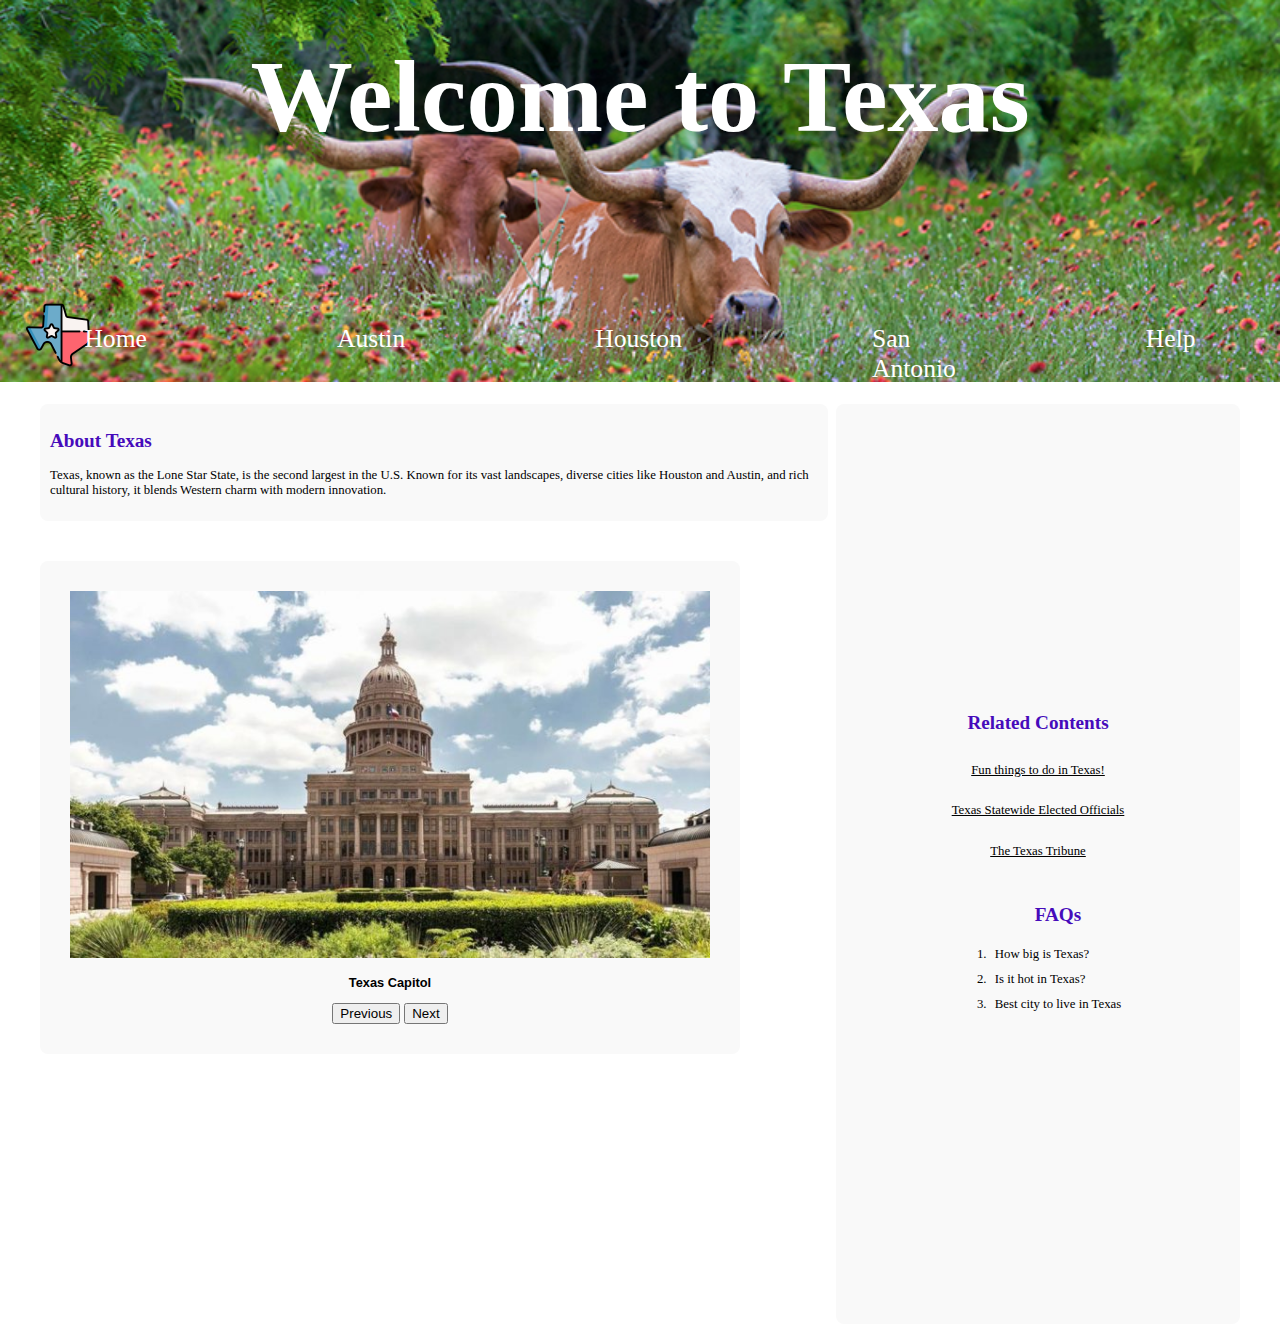
<file: index.html>
<!DOCTYPE html>
<html lang="en">

<head>
    <meta charset="UTF-8">
    <meta name="viewport" content="width=device-width, initial-scale=1.0">
    <title>State of Texas</title>
    <link rel="stylesheet" href="style.css" />
</head>

<body>
    <header>Welcome to Texas</header>
    <div id="texas">
        <img id="texas-longhorns" src="texas-longhorns.png" alt="A photo of Texas longhorns" />
        <a href="https://www.texas.gov/" target="_blank"><img id="texas-icon" src="texas-icon.png"
                alt="Texas icons created by Good Ware - Flaticon" />
            <span class="link">Visit Texas.gov</span></a>
        <nav>
            <a href="index.html">Home</a>
            <a href="austin.html">Austin</a>
            <a href="houston.html">Houston</a>
            <a href="san-antonio.html">San Antonio</a>
            <a href="help.html">Help</a>
        </nav>
    </div>

    <aside class="main-page">
        <h2>Related Contents</h2>
        <a href="https://www.traveltexas.com/things-to-do/" target="_blank">
            <p>Fun things to do in Texas!</p>
            <span class="link">https://www.traveltexas.com/things-to-do/</span>
        </a>
        <a href="https://www.sos.state.tx.us/elections/voter/elected.shtml" target="_blank">
            <p>Texas Statewide Elected Officials</p>
            <span class="link">https://www.sos.state.tx.us/elections/voter/elected.shtml</span>
        </a>
        <a href="https://www.texastribune.org/" target="_blank">
            <p>The Texas Tribune</p>
            <span class="link">https://www.texastribune.org/</span>
        </a>

        <ol>
            <h2>FAQs</h2>
            <li>How big is Texas?</li>
            <li>Is it hot in Texas?</li>
            <li>Best city to live in Texas</li>
        </ol>
    </aside>

    <section>
        <h2>About Texas</h2>
        <p>Texas, known as the Lone Star State, is the second largest in the U.S.
            Known for its vast landscapes, diverse cities like Houston and Austin, and rich cultural history,
            it blends Western charm with modern innovation.</p>
    </section>

    <div id="photo-gallery">
        <img id="texas-photos" src="Texas Photo 1.jpg" alt="Texas landmark" />
        <p id="photo-caption">Texas Capitol</p>
        <div class="buttons">
            <button id="prev" onclick="changeImage(-1)">Previous</button>
            <button id="prev" onclick="changeImage(1)">Next</button>
        </div>
        <script src="script.js"></script>
    </div>
    
</body>

</html>
</file>
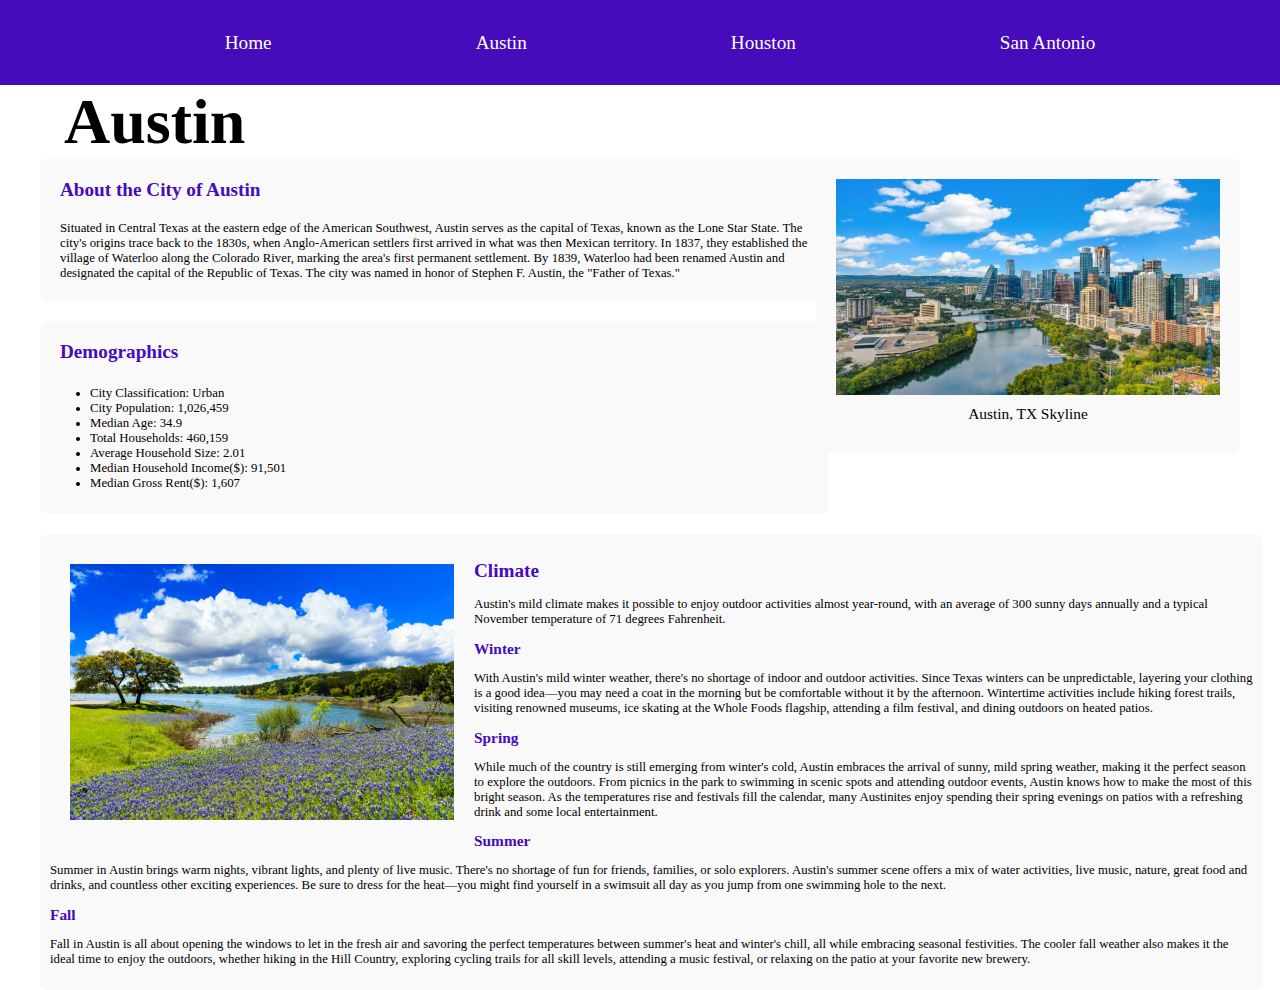
<file: austin.html>
<!DOCTYPE html>
<html lang="en">

<head>
    <meta charset="UTF-8">
    <meta name="viewport" content="width=device-width, initial-scale=1.0">
    <title>Austin, TX</title>
    <link rel="stylesheet" href="style.css" />
</head>

<body>
    <div class="interior-nav">
        <nav>
            <a href="index.html">Home</a>
            <a href="austin.html">Austin</a>
            <a href="houston.html">Houston</a>
            <a href="san-antonio.html">San Antonio</a>
        </nav>
    </div>
    <h1 class="city">Austin</h1>
    <aside class="city-photo">
        <img src="Austin Photo 1.jpg" alt="Austin, TX Skyline" />
        <span>Austin, TX Skyline</span>
    </aside>

    <section>
        <h2 class="city">About the City of Austin</h2>
        <p>Situated in Central Texas at the eastern edge of the American Southwest, Austin serves as the capital of
            Texas, known as the Lone Star State.
            The city's origins trace back to the 1830s, when Anglo-American settlers first arrived in what was then
            Mexican territory.
            In 1837, they established the village of Waterloo along the Colorado River, marking the area's first
            permanent settlement.
            By 1839, Waterloo had been renamed Austin and designated the capital of the Republic of Texas.
            The city was named in honor of Stephen F. Austin, the "Father of Texas."</p>
    </section>

    <section>
        <h2 class="city">Demographics</h2>
        <ul>
            <li>City Classification: Urban</li>
            <li>City Population: 1,026,459</li>
            <li>Median Age: 34.9</li>
            <li>Total Households: 460,159</li>
            <li>Average Household Size: 2.01</li>
            <li>Median Household Income($): 91,501</li>
            <li>Median Gross Rent($): 1,607</li>
        </ul>
    </section>

    <section>
        <img src="Austin Photo 2.jpg" alt="Beautiful Sunny Weather in Austin" />

        <h2>Climate</h2>
        <p>Austin's mild climate makes it possible to enjoy outdoor activities almost year-round, with an average of 300
            sunny days annually and a typical November temperature of 71 degrees Fahrenheit.
        </p>

        <h3>Winter</h3>
        <p>
            With Austin's mild winter weather, there's no shortage of indoor and outdoor activities. Since Texas winters
            can be unpredictable, layering your clothing is a good idea—you may need a coat in the morning but be
            comfortable without it by the afternoon. Wintertime activities include hiking forest trails, visiting
            renowned museums, ice skating at the Whole Foods flagship, attending a film festival, and dining outdoors on
            heated patios.
        </p>

        <h3>Spring</h3>
        <p>
            While much of the country is still emerging from winter's cold, Austin embraces the arrival of sunny, mild
            spring weather, making it the perfect season to explore the outdoors. From picnics in the park to swimming
            in scenic spots and attending outdoor events, Austin knows how to make the most of this bright season. As
            the temperatures rise and festivals fill the calendar, many Austinites enjoy spending their spring evenings
            on patios with a refreshing drink and some local entertainment.
        </p>

        <h3>Summer</h3>
        <p>
            Summer in Austin brings warm nights, vibrant lights, and plenty of live music. There's no shortage of fun
            for friends, families, or solo explorers. Austin's summer scene offers a mix of water activities, live
            music, nature, great food and drinks, and countless other exciting experiences. Be sure to dress for the
            heat—you might find yourself in a swimsuit all day as you jump from one swimming hole to the next.
        </p>

        <h3>Fall</h3>
        <p>
            Fall in Austin is all about opening the windows to let in the fresh air and savoring the perfect
            temperatures between summer's heat and winter's chill, all while embracing seasonal festivities. The cooler
            fall weather also makes it the ideal time to enjoy the outdoors, whether hiking in the Hill Country,
            exploring cycling trails for all skill levels, attending a music festival, or relaxing on the patio at your
            favorite new brewery.
        </p>
    </section>

</body>

</html>
</file>
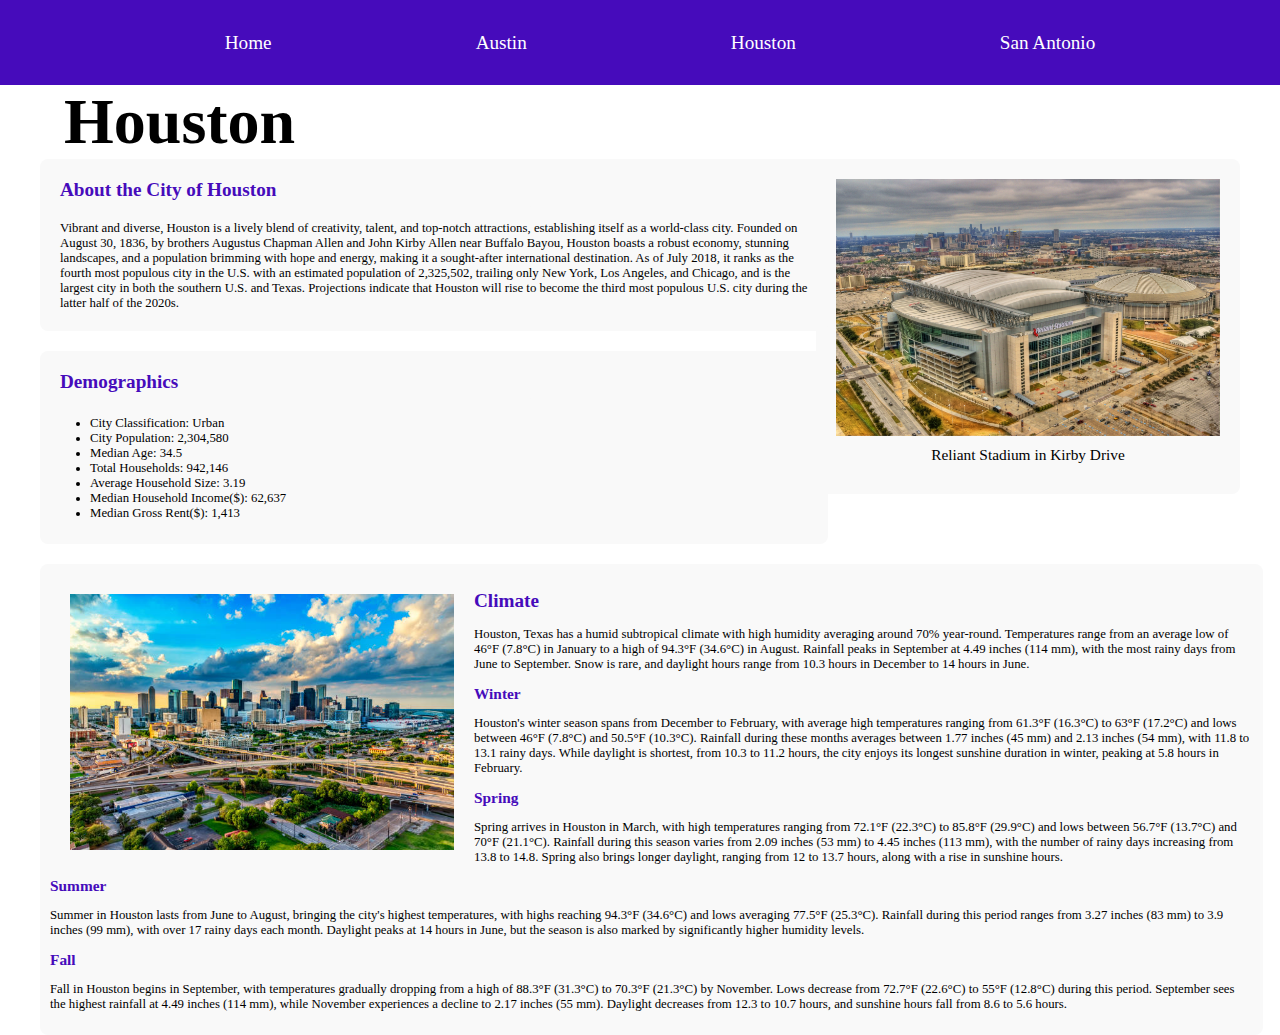
<file: houston.html>
<!DOCTYPE html>
<html lang="en">

<head>
    <meta charset="UTF-8">
    <meta name="viewport" content="width=device-width, initial-scale=1.0">
    <title>Houston, TX</title>
    <link rel="stylesheet" href="style.css" />
</head>

<body>
    <div class="interior-nav">
        <nav>
            <a href="index.html">Home</a>
            <a href="austin.html">Austin</a>
            <a href="houston.html">Houston</a>
            <a href="san-antonio.html">San Antonio</a>
        </nav>
    </div>
    <h1 class="city">Houston</h1>
    <aside class="city-photo">
        <img src="Houston Photo 1.jpg" alt="An aerial photo of Reliant stadium" />
        <span>Reliant Stadium in Kirby Drive</span>
    </aside>

    <section>
        <h2 class="city">About the City of Houston</h2>
        <p>Vibrant and diverse, Houston is a lively blend of creativity, talent, and top-notch attractions, establishing
            itself as a world-class city. Founded on August 30, 1836, by brothers Augustus Chapman Allen and John Kirby
            Allen near Buffalo Bayou, Houston boasts a robust economy, stunning landscapes, and a population brimming
            with hope and energy, making it a sought-after international destination. As of July 2018, it ranks as the
            fourth most populous city in the U.S. with an estimated population of 2,325,502, trailing only New York, Los
            Angeles, and Chicago, and is the largest city in both the southern U.S. and Texas. Projections indicate that
            Houston will rise to become the third most populous U.S. city during the latter half of the 2020s.</p>
    </section>

    <section>
        <h2 class="city">Demographics</h2>
        <ul>
            <li>City Classification: Urban</li>
            <li>City Population: 2,304,580</li>
            <li>Median Age: 34.5</li>
            <li>Total Households: 942,146</li>
            <li>Average Household Size: 3.19</li>
            <li>Median Household Income($): 62,637</li>
            <li>Median Gross Rent($): 1,413</li>
        </ul>
    </section>

    <section>
        <img src="Houston Photo 2.jpg" alt="Beautiful skyline view of Houston" />

        <h2>Climate</h2>
        <p>Houston, Texas has a humid subtropical climate with high humidity averaging around 70% year-round.
            Temperatures range from an average low of 46°F (7.8°C) in January to a high of 94.3°F (34.6°C) in August.
            Rainfall peaks in September at 4.49 inches (114 mm), with the most rainy days from June to September. Snow
            is rare, and daylight hours range from 10.3 hours in December to 14 hours in June.
        </p>

        <h3>Winter</h3>
        <p>
            Houston's winter season spans from December to February, with average high temperatures ranging from 61.3°F
            (16.3°C) to 63°F (17.2°C) and lows between 46°F (7.8°C) and 50.5°F (10.3°C). Rainfall during these months
            averages between 1.77 inches (45 mm) and 2.13 inches (54 mm), with 11.8 to 13.1 rainy days. While daylight
            is shortest, from 10.3 to 11.2 hours, the city enjoys its longest sunshine duration in winter, peaking at
            5.8 hours in February.
        </p>

        <h3>Spring</h3>
        <p>
            Spring arrives in Houston in March, with high temperatures ranging from 72.1°F (22.3°C) to 85.8°F (29.9°C)
            and lows between 56.7°F (13.7°C) and 70°F (21.1°C). Rainfall during this season varies from 2.09 inches (53
            mm) to 4.45 inches (113 mm), with the number of rainy days increasing from 13.8 to 14.8. Spring also brings
            longer daylight, ranging from 12 to 13.7 hours, along with a rise in sunshine hours.
        </p>

        <h3>Summer</h3>
        <p>
            Summer in Houston lasts from June to August, bringing the city's highest temperatures, with highs reaching
            94.3°F (34.6°C) and lows averaging 77.5°F (25.3°C). Rainfall during this period ranges from 3.27 inches (83
            mm) to 3.9 inches (99 mm), with over 17 rainy days each month. Daylight peaks at 14 hours in June, but the
            season is also marked by significantly higher humidity levels.
        </p>

        <h3>Fall</h3>
        <p>
            Fall in Houston begins in September, with temperatures gradually dropping from a high of 88.3°F (31.3°C) to
            70.3°F (21.3°C) by November. Lows decrease from 72.7°F (22.6°C) to 55°F (12.8°C) during this period.
            September sees the highest rainfall at 4.49 inches (114 mm), while November experiences a decline to 2.17
            inches (55 mm). Daylight decreases from 12.3 to 10.7 hours, and sunshine hours fall from 8.6 to 5.6 hours.
        </p>
    </section>

</body>

</html>
</file>
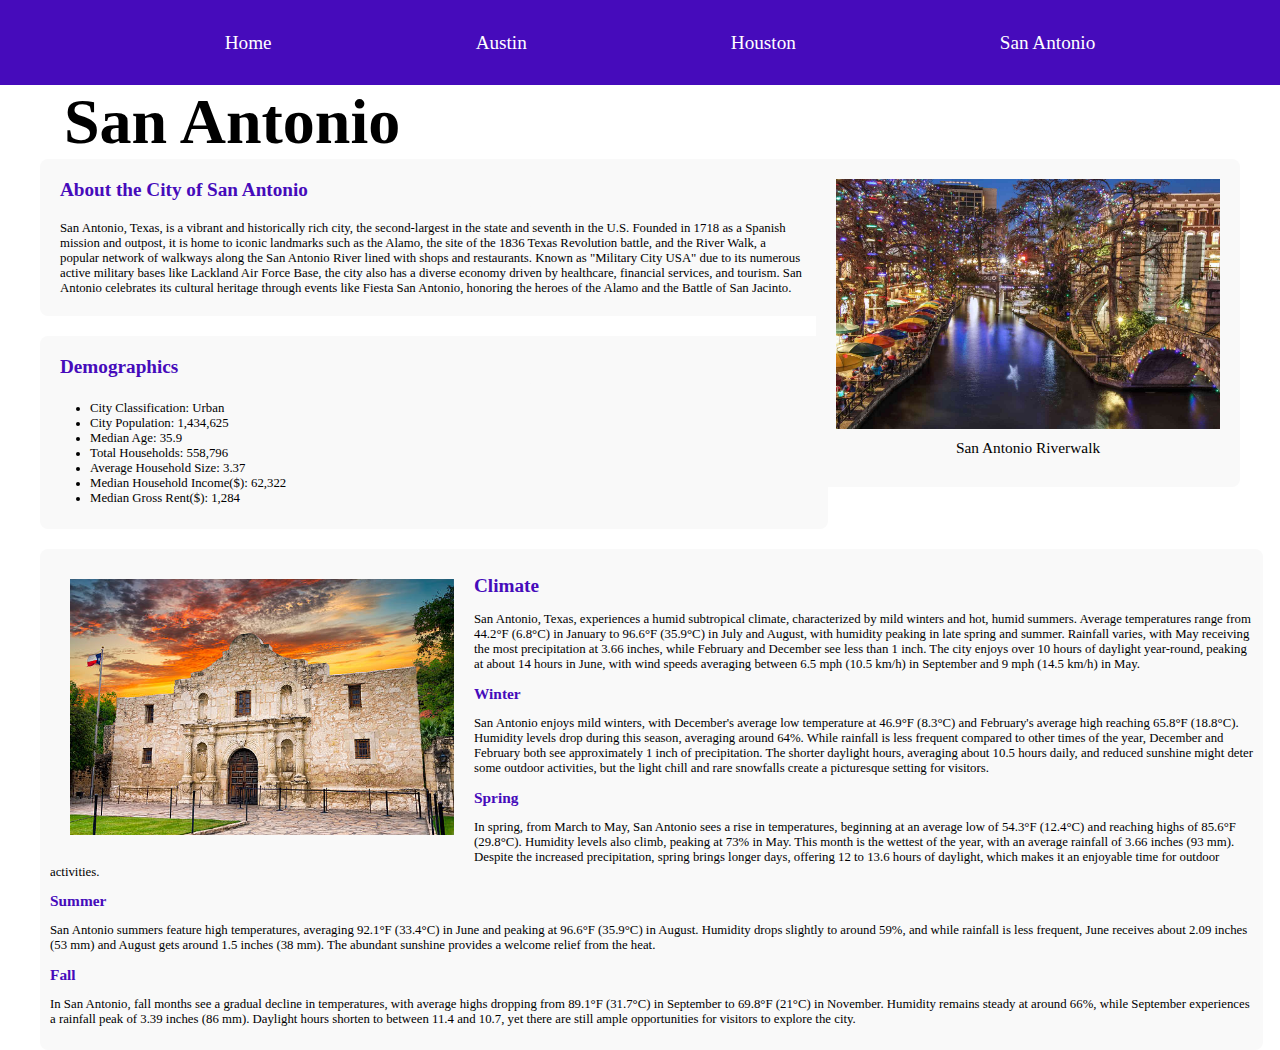
<file: san-antonio.html>
<!DOCTYPE html>
<html lang="en">

<head>
    <meta charset="UTF-8">
    <meta name="viewport" content="width=device-width, initial-scale=1.0">
    <title>San Antonio, TX</title>
    <link rel="stylesheet" href="style.css" />
</head>

<body>
    <div class="interior-nav">
        <nav>
            <a href="index.html">Home</a>
            <a href="austin.html">Austin</a>
            <a href="houston.html">Houston</a>
            <a href="san-antonio.html">San Antonio</a>
        </nav>
    </div>
    <h1 class="city">San Antonio</h1>
    <aside class="city-photo">
        <img src="San Antonio Photo 1.png" alt="A photo of the Riverwalk at night" />
        <span>San Antonio Riverwalk</span>
    </aside>

    <section>
        <h2 class="city">About the City of San Antonio</h2>
        <p>San Antonio, Texas, is a vibrant and historically rich city, the second-largest in the state and seventh in
            the U.S. Founded in 1718 as a Spanish mission and outpost, it is home to iconic landmarks such as the Alamo,
            the site of the 1836 Texas Revolution battle, and the River Walk, a popular network of walkways along the
            San Antonio River lined with shops and restaurants. Known as "Military City USA" due to its numerous active
            military bases like Lackland Air Force Base, the city also has a diverse economy driven by healthcare,
            financial services, and tourism. San Antonio celebrates its cultural heritage through events like Fiesta San
            Antonio, honoring the heroes of the Alamo and the Battle of San Jacinto.</p>
    </section>

    <section>
        <h2 class="city">Demographics</h2>
        <ul>
            <li>City Classification: Urban</li>
            <li>City Population: 1,434,625</li>
            <li>Median Age: 35.9</li>
            <li>Total Households: 558,796</li>
            <li>Average Household Size: 3.37</li>
            <li>Median Household Income($): 62,322</li>
            <li>Median Gross Rent($): 1,284</li>
        </ul>
    </section>

    <section>
        <img src="San Antonio Photo 2.png" alt="A beautiful shot of the Alamo" />

        <h2>Climate</h2>
        <p>San Antonio, Texas, experiences a humid subtropical climate, characterized by mild winters and hot, humid
            summers. Average temperatures range from 44.2°F (6.8°C) in January to 96.6°F (35.9°C) in July and August,
            with humidity peaking in late spring and summer. Rainfall varies, with May receiving the most precipitation
            at 3.66 inches, while February and December see less than 1 inch. The city enjoys over 10 hours of daylight
            year-round, peaking at about 14 hours in June, with wind speeds averaging between 6.5 mph (10.5 km/h) in
            September and 9 mph (14.5 km/h) in May.
        </p>

        <h3>Winter</h3>
        <p>
            San Antonio enjoys mild winters, with December's average low temperature at 46.9°F (8.3°C) and February's
            average high reaching 65.8°F (18.8°C). Humidity levels drop during this season, averaging around 64%. While
            rainfall is less frequent compared to other times of the year, December and February both see approximately
            1 inch of precipitation. The shorter daylight hours, averaging about 10.5 hours daily, and reduced sunshine
            might deter some outdoor activities, but the light chill and rare snowfalls create a picturesque setting for
            visitors.
        </p>

        <h3>Spring</h3>
        <p>
            In spring, from March to May, San Antonio sees a rise in temperatures, beginning at an average low of 54.3°F
            (12.4°C) and reaching highs of 85.6°F (29.8°C). Humidity levels also climb, peaking at 73% in May. This
            month is the wettest of the year, with an average rainfall of 3.66 inches (93 mm). Despite the increased
            precipitation, spring brings longer days, offering 12 to 13.6 hours of daylight, which makes it an enjoyable
            time for outdoor activities.
        </p>

        <h3>Summer</h3>
        <p>
            San Antonio summers feature high temperatures, averaging 92.1°F (33.4°C) in June and peaking at 96.6°F
            (35.9°C) in August. Humidity drops slightly to around 59%, and while rainfall is less frequent, June
            receives about 2.09 inches (53 mm) and August gets around 1.5 inches (38 mm). The abundant sunshine provides
            a welcome relief from the heat.
        </p>

        <h3>Fall</h3>
        <p>
            In San Antonio, fall months see a gradual decline in temperatures, with average highs dropping from 89.1°F
            (31.7°C) in September to 69.8°F (21°C) in November. Humidity remains steady at around 66%, while September
            experiences a rainfall peak of 3.39 inches (86 mm). Daylight hours shorten to between 11.4 and 10.7, yet
            there are still ample opportunities for visitors to explore the city.
        </p>
    </section>

</body>

</html>
</file>
<file: style.css>
body {
    margin: 0;
    padding: 0;
}

header {
    position: absolute;
    font-size: 8vw;
    font-family: Georgia, 'Times New Roman', Times, serif;
    font-weight: bold;
    top: 3vw;
    margin: 0;
    padding: 0;
    z-index: 100;
    color: white;
    text-align: center;
    width: 100%;
}

#texas {
    position: relative;
}

#texas-longhorns {
    width: 100vw;
    height: auto;
    max-width: 100%;
    margin: 0;
    padding: 0;
    z-index: 90;
}

#texas-icon {
    position: absolute;
    width: 5vw;
    height: 5vw;
    top: 75%;
    left: 2vw;
    z-index: 100;
}

div#texas nav {
    position: absolute;
    top: 80%;
    margin: 0;
    padding: 0;
    z-index: 200;
    display: flex;
    gap: 50px;
    width: 90vw;
    justify-content: center;
    left: 50vw;
    transform: translateX(-50%);
}


div#texas nav a {
    margin: 0 70px;
    text-decoration: none;
    color: white;
    font-size: 2vw;
    font-family: :'Lucida Sans', 'Lucida Sans Regular', 'Lucida Grande', 'Lucida Sans Unicode', Geneva, Verdana, sans-serif;
}

.link {
    color: white;
    text-align: center;
    border-radius: 5px;
    padding: 5px;
    position: absolute;
    z-index: 100;
    bottom: 25%;
    right: 25%;
    opacity: 0;
}

a {
    display: inline-block;
    color: #000;
}

a:hover {
    color:#460bbb;
    opacity: 0.8;
}

section {
    position: relative;
    width: 60%;
    max-width: 60%;
    border: 10px;
    padding: 10px;
    margin-left: 40px;
    background-color: #f9f9f9;
    border-radius: 8px;
}

h2 {
    color: #460bbb;
    font-size: 1.5vw;
}

p {
    color: black;
    font-size: 1vw;
}

.main-page {
    position: relative;
    width: 30%;
    max-width: 30%;
    height: 100vh;
    border: 10px;
    padding: 10px;
    float: right;
    margin-right: 40px;
    background-color: #f9f9f9;
    border-radius: 8px;
    display: flex;
    flex-direction: column;
    justify-content: center;
    align-items: center;
}

ol>h2 {
    text-align: center;
}

ol>li {
    color: black;
    font-size: 1vw;
    padding: 5px;
}

#photo-gallery {
    position: relative;
    width: 50%;
    max-width: 50%;
    border: 10px;
    padding: 30px;
    margin-top: 40px;
    margin-left: 40px;
    background-color: #f9f9f9;
    border-radius: 8px;
    text-align: center;
}

#texas-photos {
    width: 100%;
    height: auto;
}

#photo-caption {
    font-weight: bolder;
    font-family: 'Lucida Sans', 'Lucida Sans Regular', 'Lucida Grande', 'Lucida Sans Unicode', Geneva, Verdana, sans-serif
}

.interior-nav {
    /* position: relative; */
    background-color: #460bbb;
    margin: 0;
    padding: 20px;
    z-index: 200;
    display: flex;
    width: 100%;
    height: 5vh;
    justify-content: center;
    align-items: center;
}

.interior-nav a {
    margin: 0 100px;
    text-decoration: none;
    color: white;
    font-size: 1.5vw;
    font-family: :'Lucida Sans', 'Lucida Sans Regular', 'Lucida Grande', 'Lucida Sans Unicode', Geneva, Verdana, sans-serif;
}

h1.city {
    font-size: 5vw;
    margin: 0;
    padding-left: 5vw;
}

h2.city {
    color: #460bbb;
    font-size: 1.5vw;
    position: relative;
    width: 60%;
    max-width: 60%;
    border: 0;
    margin: 0;
    padding: 10px;
    background-color: #f9f9f9;
    border-radius: 8px;
}

h2.city+p {
    margin: 0;
    padding: 10px;
}

.city-photo {
    position: relative;
    width: 30%;
    height: auto;
    max-width: 30%;
    border: 10px;
    float: right;
    margin-right: 40px;
    display: flex;
    flex-direction: column;
    justify-content: center;
    align-items: center;
    background-color: #f9f9f9;
    border-radius: 8px;
    padding: 20px;
}

.city-photo>img {
    width: 100%;
    height: auto;
    padding: 0;
    margin: 0;
    border: 0;
}

.city-photo>span {
    padding: 10px;
    font-size: 1.2vw;
}

section:nth-of-type(2) {
    margin-top: 20px;
}

section:nth-of-type(3) {
    position: relative;
    width: 94%;
    max-width: 94%;
    top: 20px;
    color: #460bbb;
    font-size: 1.5vw;
    border: 40px;
    padding: 10px;
    background-color: #f9f9f9;
    overflow: hidden;
}

section:nth-of-type(3)>img {
    width: 30vw;
    height: auto;
    float: left;
    padding: 20px;
}

h2.city+ul {
    font-size: 1vw;
}

h3 {
    color: #460bbb;
    font-size: 1.2vw;
    font-family: Cambria, Cochin, Georgia, Times, 'Times New Roman', serif;
    margin: 0;
}

#help>div:nth-of-type(2) {
    padding: 10px;
}

form {
    max-width: 400px;
    margin: 0 auto;
    padding: 20px;
    background-color: #f9f9f9;
    border-radius: 8px;
}

form label {
    display: block;
    margin-bottom: 5px;
    font-weight: bold;
    font-family: 'Gill Sans', 'Gill Sans MT', Calibri, 'Trebuchet MS', sans-serif
}

form input[type="text"],
form input[type="email"],
form textarea {
    width: 100%;
    padding: 10px;
    margin-bottom: 15px;
    border: 1px solid #7984a78c;
    border-radius: 4px;
    box-sizing: border-box;
}

form textarea {
    resize: vertical;
}

form input[type="submit"] {
    width: 100%;
    padding: 10px;
    background-color: #007BFF;
    color: white;
    border: none;
    border-radius: 4px;
    font-size: 16px;
    cursor: pointer;
}

form input[type="submit"]:hover {
    background-color: #460bbb;
}

.table {
    max-width: 400px;
    margin: 0 auto;
    padding: 20px;
    background-color: #f9f9f9;
    border-radius: 8px;
}

#office-hours {
    border-collapse: collapse;
    margin: auto;
}

#office-hours th,
#office-hours td {
    border: 2px solid gray;
    border-style: double;
    padding: 10px;
    text-align: center;
}
</file>
